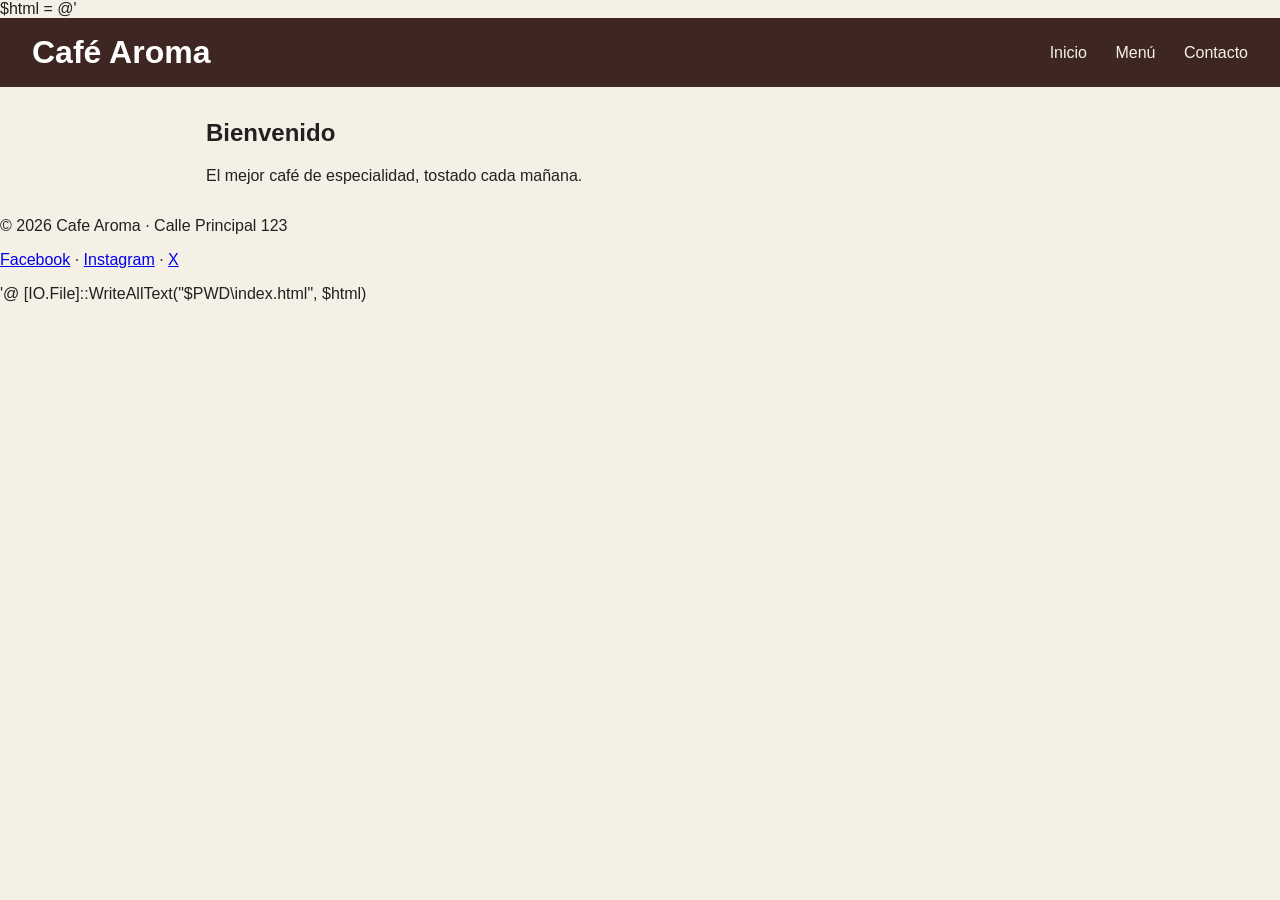
<file: index.html>
$html = @'
<!DOCTYPE html>
<html lang="es">
<head>
  <meta charset="UTF-8">
  <meta name="viewport" content="width=device-width, initial-scale=1.0">
  <title>Café Aroma - Inicio</title>
  <link rel="stylesheet" href="css/styles.css">
</head>
<body>
  <header>
    <h1 class="logo">Café Aroma</h1>
    <nav>
      <a href="index.html">Inicio</a>
      <a href="menu.html">Menú</a>
      <a href="contacto.html">Contacto</a>
    </nav>
  </header>

  <main>
    <h2>Bienvenido</h2>
    <p>El mejor café de especialidad, tostado cada mañana.</p>
  </main>

  <footer>
    <p>&copy; <span id="anio"></span> Cafe Aroma · Calle Principal 123</p>
    <p>
      <a href="https://facebook.com">Facebook</a> ·
      <a href="https://instagram.com">Instagram</a> ·
      <a href="https://x.com">X</a>
    </p>
  </footer>
  <script src="js/main.js"></script>
</body>
</html>
'@
[IO.File]::WriteAllText("$PWD\index.html", $html)
</file>
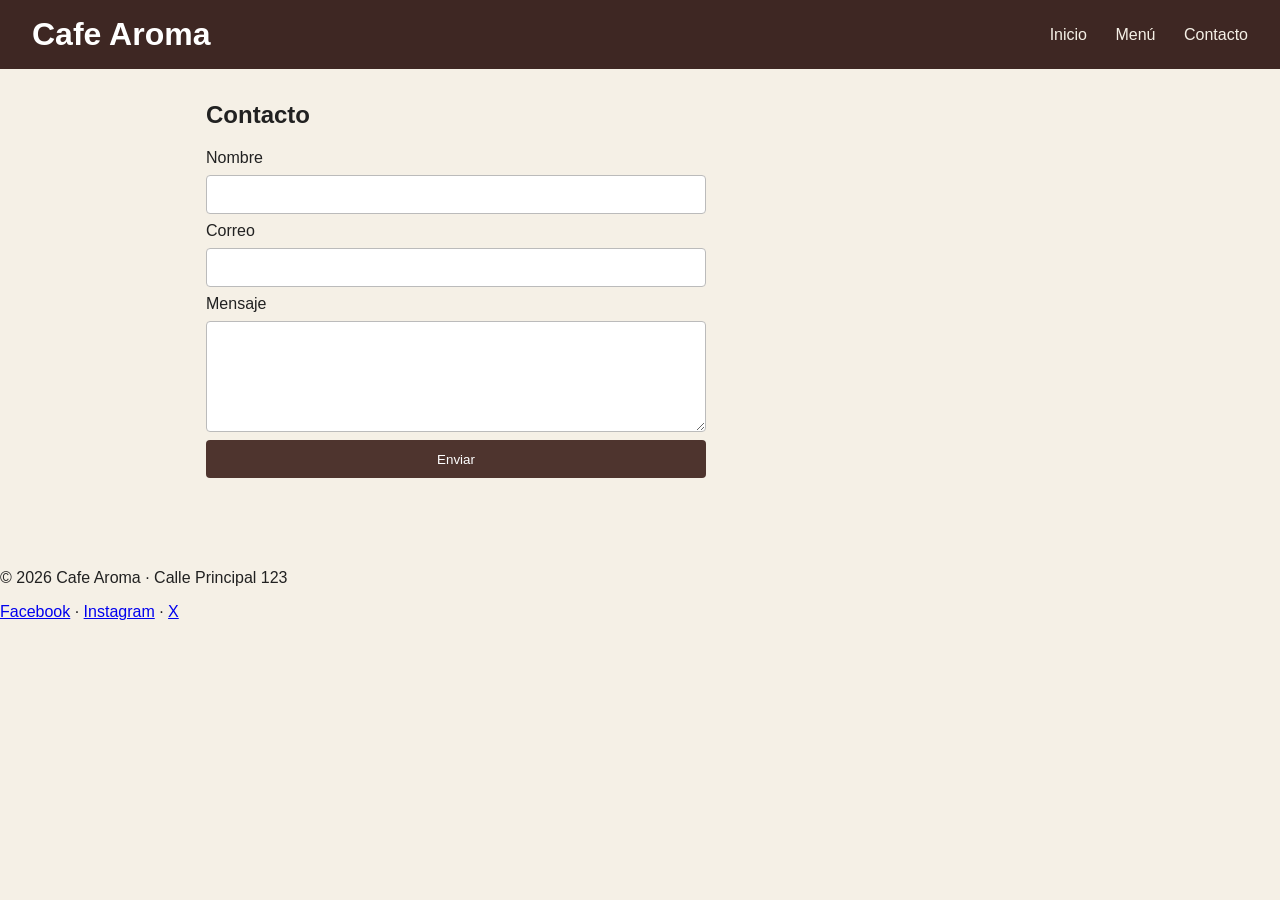
<file: contacto.html>
<!DOCTYPE html>
<html lang="es">
<head>
  <meta charset="UTF-8">
  <meta name="viewport" content="width=device-width, initial-scale=1.0">
  <title>Cafe Aroma - Contacto</title>
  <link rel="stylesheet" href="css/styles.css">
</head>
<body>
  <header>
    <h1 class="logo">Cafe Aroma</h1>
    <nav>
      <a href="index.html">Inicio</a>
      <a href="menu.html">Menú</a>
      <a href="contacto.html">Contacto</a>
    </nav>
  </header>

  <main>
    <h2>Contacto</h2>
    <form id="form-contacto" novalidate>
      <label for="nombre">Nombre</label>
      <input type="text" id="nombre" name="nombre" required>

      <label for="correo">Correo</label>
      <input type="email" id="correo" name="correo" required>

      <label for="mensaje">Mensaje</label>
      <textarea id="mensaje" name="mensaje" rows="5" required></textarea>

      <button type="submit">Enviar</button>
      <p id="estado" role="alert"></p>
    </form>
  </main>

  <footer>
    <p>&copy; <span id="anio"></span> Cafe Aroma · Calle Principal 123</p>
    <p>
      <a href="https://facebook.com">Facebook</a> ·
      <a href="https://instagram.com">Instagram</a> ·
      <a href="https://x.com">X</a>
    </p>
  </footer>
  <script src="js/main.js"></script>
</body>
</html>
</file>
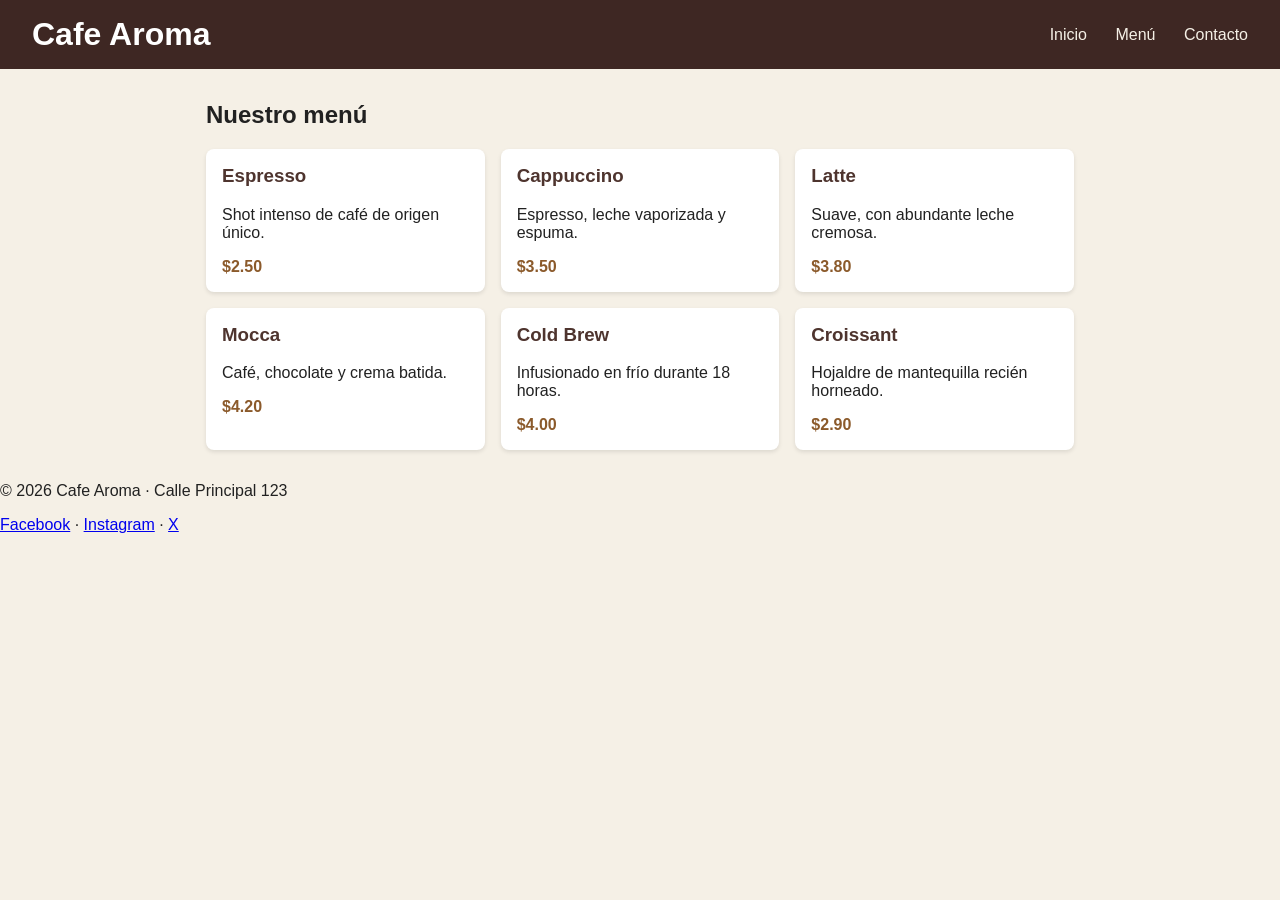
<file: menu.html>
<!DOCTYPE html>
<html lang="es">
<head>
  <meta charset="UTF-8">
  <meta name="viewport" content="width=device-width, initial-scale=1.0">
  <title>Cafe Aroma - Menú</title>
  <link rel="stylesheet" href="css/styles.css">
</head>
<body>
  <header>
    <h1 class="logo">Cafe Aroma</h1>
    <nav>
      <a href="index.html">Inicio</a>
      <a href="menu.html">Menú</a>
      <a href="contacto.html">Contacto</a>
    </nav>
  </header>

  <main>
    <h2>Nuestro menú</h2>
    <ul class="productos">
      <li><h3>Espresso</h3><p>Shot intenso de café de origen único.</p><span class="precio">$2.50</span></li>
      <li><h3>Cappuccino</h3><p>Espresso, leche vaporizada y espuma.</p><span class="precio">$3.50</span></li>
      <li><h3>Latte</h3><p>Suave, con abundante leche cremosa.</p><span class="precio">$3.80</span></li>
      <li><h3>Mocca</h3><p>Café, chocolate y crema batida.</p><span class="precio">$4.20</span></li>
      <li><h3>Cold Brew</h3><p>Infusionado en frío durante 18 horas.</p><span class="precio">$4.00</span></li>
      <li><h3>Croissant</h3><p>Hojaldre de mantequilla recién horneado.</p><span class="precio">$2.90</span></li>
    </ul>
  </main>

  <footer>
    <p>&copy; <span id="anio"></span> Cafe Aroma · Calle Principal 123</p>
    <p>
      <a href="https://facebook.com">Facebook</a> ·
      <a href="https://instagram.com">Instagram</a> ·
      <a href="https://x.com">X</a>
    </p>
  </footer>
  <script src="js/main.js"></script>
</body>
</html>
</file>
<file: css/styles.css>
/* ===== BASE ===== */
* { box-sizing: border-box; }
body { font-family: Arial, sans-serif; margin: 0; background: #f5f0e6; color: #212121; }
main { max-width: 900px; margin: 2rem auto; padding: 0 1rem; }

/* ===== CABECERA ===== */
header {
  background: #3e2723;
  color: #ffffff;
  padding: 1rem 2rem;
  display: flex;
  justify-content: space-between;
  align-items: center;
}
header h1 { margin: 0; }
nav a { color: #f5f0e6; text-decoration: none; margin-left: 1.5rem; }
nav a:hover { text-decoration: underline; }

/* ===== MENU ===== */
.productos { list-style: none; padding: 0; display: grid; grid-template-columns: repeat(auto-fit, minmax(250px, 1fr)); gap: 1rem; }
.productos li { background: #fff; padding: 1rem; border-radius: 8px; box-shadow: 0 2px 4px rgba(0,0,0,.1); }
.productos h3 { margin-top: 0; color: #4e342e; }
.precio { font-weight: bold; color: #8b5a2b; }

/* ===== CONTACTO ===== */
form { display: grid; gap: .5rem; max-width: 500px; }
input, textarea { padding: .6rem; border: 1px solid #bbb; border-radius: 4px; font: inherit; }
button { padding: .7rem; background: #4e342e; color: #fff; border: 0; border-radius: 4px; cursor: pointer; }
#estado { color: #b00020; min-height: 1.2em; }

/* ===== FOOTER ===== */
footer { background:
</file>
